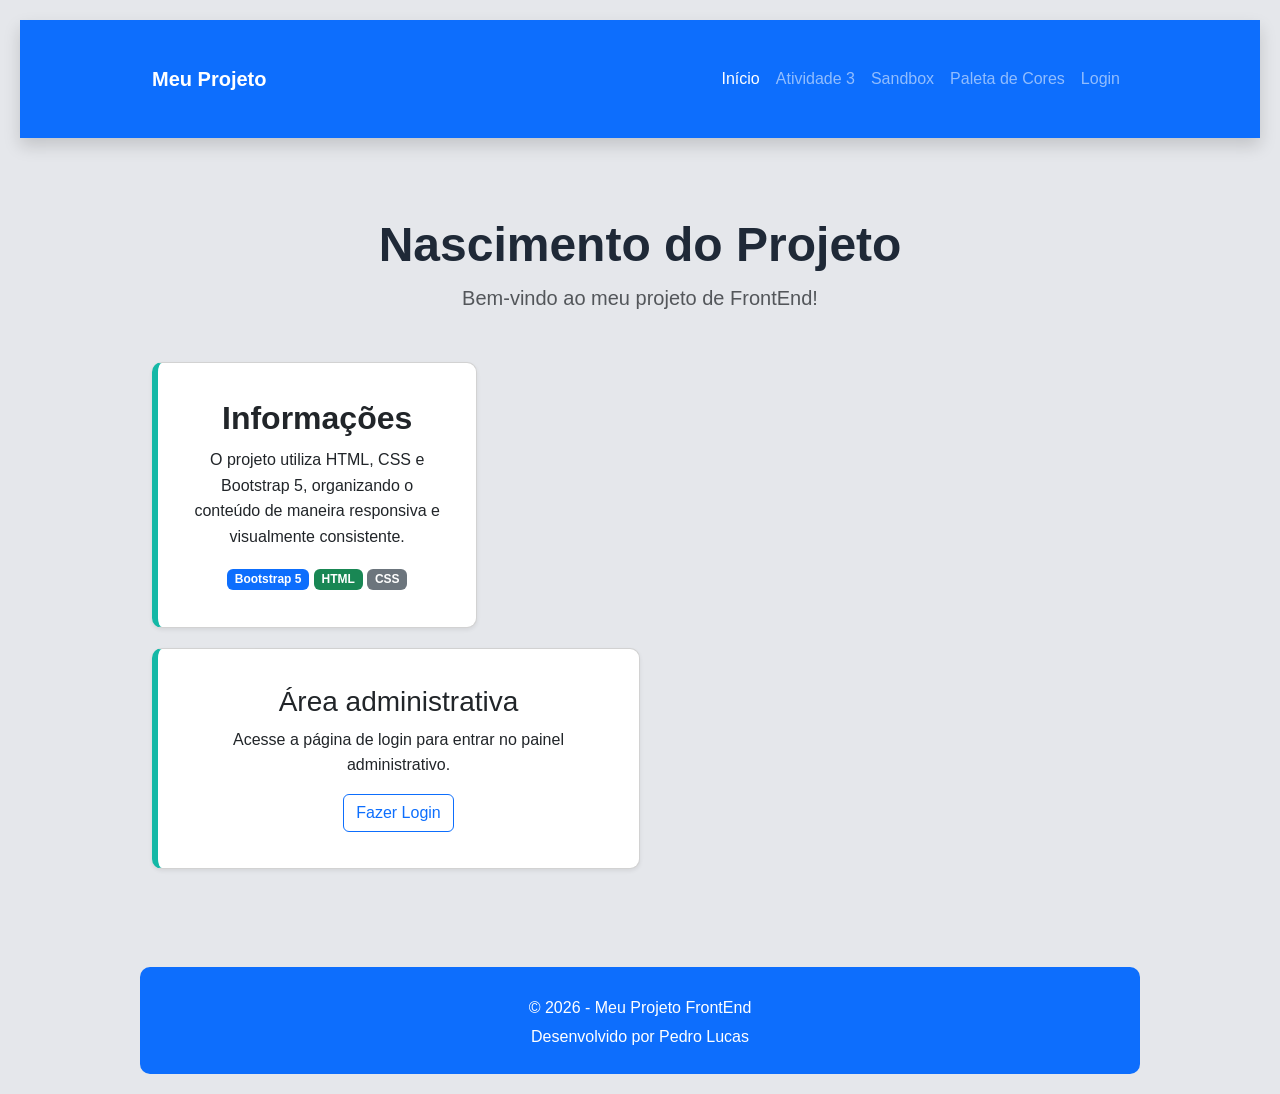
<file: index.html>
<!DOCTYPE html>
<html lang="pt-BR">

<head>
    <meta charset="UTF-8">
    <meta name="viewport" content="width=device-width, initial-scale=1.0">

    <title>Meu Projeto - FrontEnd</title>

    <!-- Favicon -->
    <link rel="shortcut icon" href="image/favicon.ico" type="image/x-icon">

    <!-- Bootstrap 5 -->
    <link
        href="https://cdn.jsdelivr.net/npm/bootstrap@5.3.3/dist/css/bootstrap.min.css"
        rel="stylesheet"
    >

    <!-- CSS do projeto -->
    <link rel="stylesheet" href="css/style.css">
</head>

<body>

    <!-- =====================================================
         NAVBAR - Bootstrap
    ====================================================== -->
    <nav class="navbar navbar-expand-lg navbar-dark bg-primary shadow">
        <div class="container">

            <a class="navbar-brand fw-bold" href="index.html">
                Meu Projeto
            </a>

            <!-- Botão para celular -->
            <button
                class="navbar-toggler"
                type="button"
                data-bs-toggle="collapse"
                data-bs-target="#menuPrincipal"
                aria-controls="menuPrincipal"
                aria-expanded="false"
                aria-label="Abrir menu"
            >
                <span class="navbar-toggler-icon"></span>
            </button>

            <!-- Menu -->
            <div class="collapse navbar-collapse" id="menuPrincipal">

                <ul class="navbar-nav ms-auto">

                    <li class="nav-item">
                        <a class="nav-link active" href="index.html">
                            Início
                        </a>
                    </li>

                    <li class="nav-item">
                        <a class="nav-link" href="atividade03.html">
                            Atividade 3
                        </a>
                    </li>

                    <li class="nav-item">
                        <a class="nav-link" href="sandbox.html">
                            Sandbox
                        </a>
                    </li>

                    <li class="nav-item">
                        <a class="nav-link" href="paleta-cores.html">
                            Paleta de Cores
                        </a>
                    </li>
                    <li class="nav-item">
                        <a class="nav-link" href="login.html">
                            Login
                        </a>
                    </li>
                </ul>

            </div>

        </div>
    </nav>


    <!-- =====================================================
         CONTEÚDO PRINCIPAL
    ====================================================== -->

    <main class="container py-5">

        <!-- Título -->
        <div class="text-center mb-5">

            <h1 class="display-5 fw-bold">
                Nascimento do Projeto
            </h1>

            <p class="lead text-muted">
                Bem-vindo ao meu projeto de FrontEnd!
            </p>

        </div>


            <!-- CARD 2 -->
            <div class="col-12 col-lg-4">

                <div class="card h-100 shadow-sm">

                    <div class="card-body">

                        <h2 class="card-title fw-bold">
                            Informações
                        </h2>

                        <p class="card-text">
                            O projeto utiliza HTML, CSS e Bootstrap 5,
                            organizando o conteúdo de maneira
                            responsiva e visualmente consistente.
                        </p>

                        <span class="badge text-bg-primary">
                            Bootstrap 5
                        </span>

                        <span class="badge text-bg-success">
                            HTML
                        </span>

                        <span class="badge text-bg-secondary">
                            CSS
                        </span>

                    </div>

                </div>

            </div>

            <div class="col-12 col-md-6">

                <div class="card shadow-sm">

                    <div class="card-body">

                        <h3 class="card-title">
                            Área administrativa
                        </h3>

                        <p class="card-text">
                            Acesse a página de login para entrar no
                            painel administrativo.
                        </p>

                        <a
                            href="login.html"
                            class="btn btn-outline-primary"
                        >
                            Fazer Login
                        </a>

                    </div>

                </div>

            </div>

        </div>

    </main>


    <footer class="bg-primary text-white text-center py-4">

        <p class="mb-1">
            &copy; 2026 - Meu Projeto FrontEnd
        </p>

        <p class="mb-0">
            Desenvolvido por Pedro Lucas
        </p>

    </footer>

    <script
        src="https://cdn.jsdelivr.net/npm/bootstrap@5.3.3/dist/js/bootstrap.bundle.min.js">
    </script>

</body>
</html>
</file>
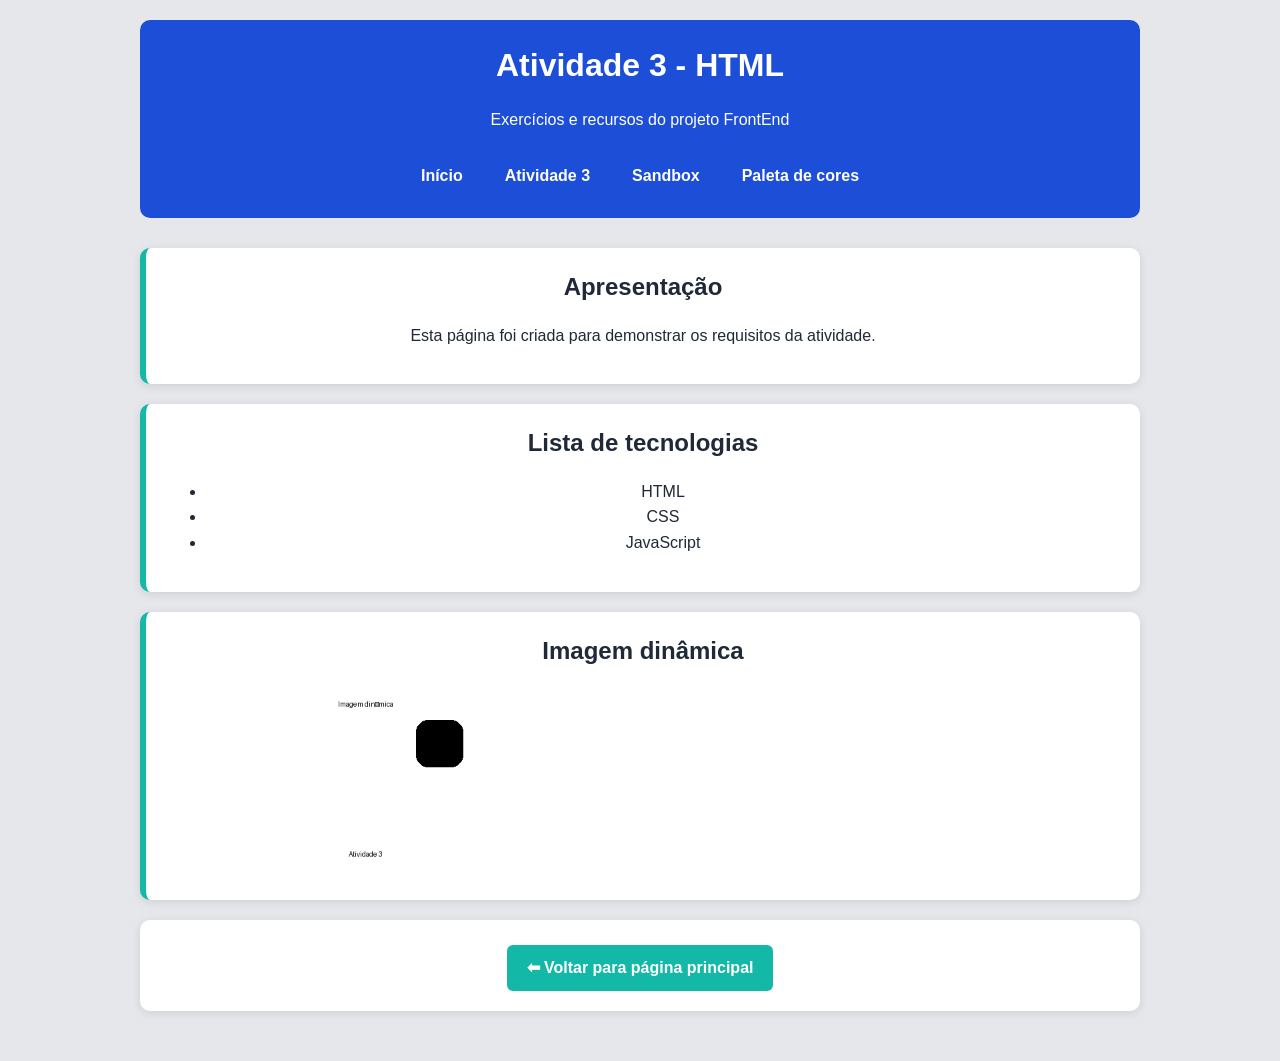
<file: atividade03.html>
<!DOCTYPE html>
<html lang="pt-BR">
<head>
    <meta charset="UTF-8">
    <meta name="viewport" content="width=device-width, initial-scale=1.0">
    <title>Atividade 3</title>
    <link rel="shortcut icon" href="image/favicon.ico" type="image/x-icon">
    <link rel="stylesheet" href="css/style.css">
</head>

<body>
    <header>
        <h1>Atividade 3 - HTML</h1>
        <p>Exercícios e recursos do projeto FrontEnd</p>

        <nav id="menu" aria-label="Menu principal">
            <ul>
                <li><a href="index.html">Início</a></li>
                <li><a href="atividade03.html">Atividade 3</a></li>
                <li><a href="sandbox.html">Sandbox</a></li>
                <li><a href="paleta-cores.html">Paleta de cores</a></li>
            </ul>
        </nav>
    </header>

    <main class="container">
        <section class="card">
            <h2>Apresentação</h2>
            <p>Esta página foi criada para demonstrar os requisitos da atividade.</p>
        </section>

        <section class="card">
            <h2>Lista de tecnologias</h2>
            <ul>
                <li>HTML</li>
                <li>CSS</li>
                <li>JavaScript</li>
            </ul>
        </section>

        <section class="card">
            <h2>Imagem dinâmica</h2>
            <img
                src="image/imagem-dinamica.gif"
                alt="Imagem dinâmica animada"
                width="400"
                loading="lazy"
            >
        </section>

        <section class="caixa">
            <a href="index.html" class="botao">⬅ Voltar para página principal</a>
        </section>
    </main>
</body>
</html>
</file>
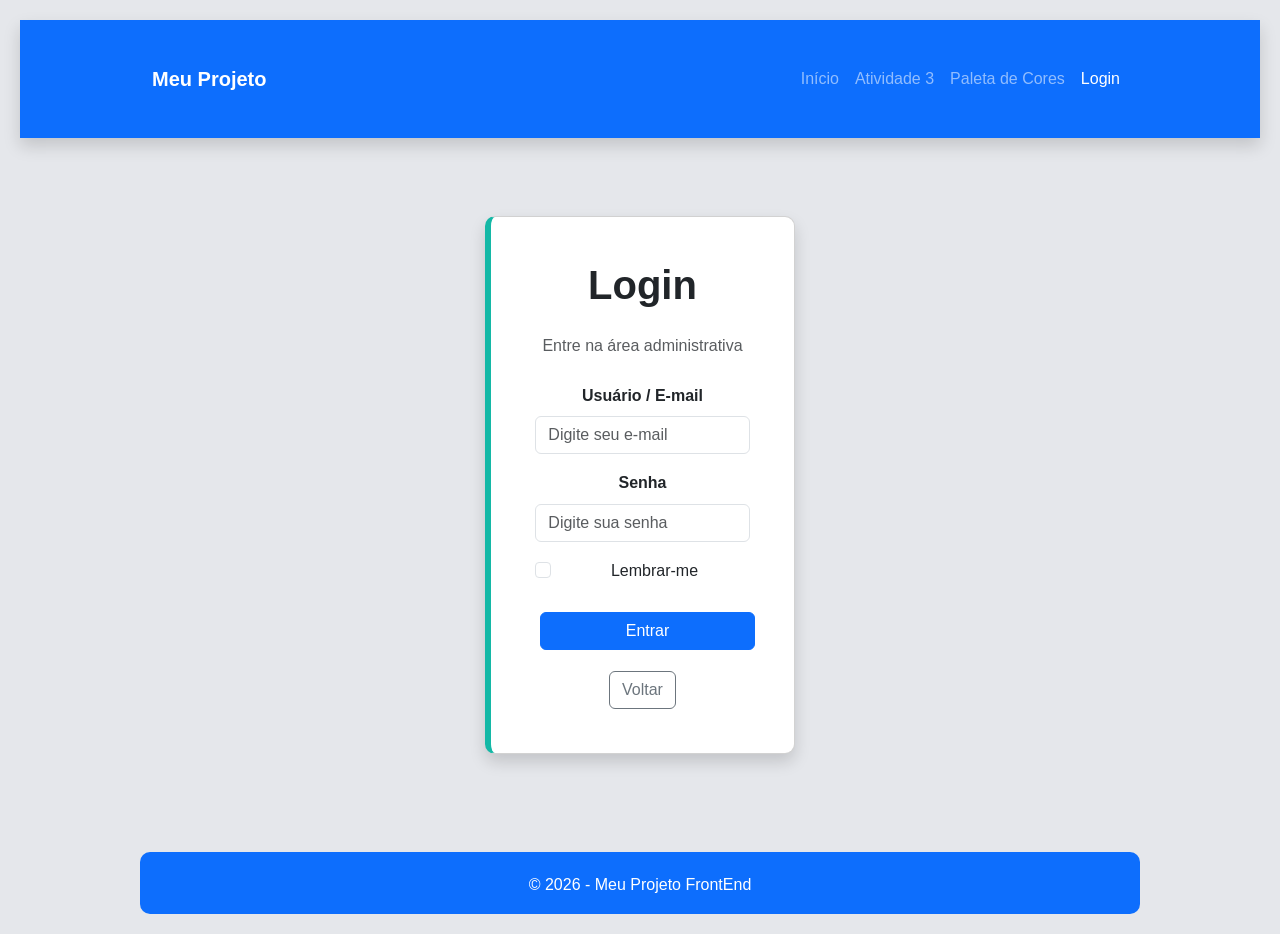
<file: login.html>
<!DOCTYPE html>
<html lang="pt-BR">

<head>

    <meta charset="UTF-8">

    <meta
        name="viewport"
        content="width=device-width, initial-scale=1.0"
    >

    <title>Login - Meu Projeto</title>

    <!-- Favicon -->
    <link
        rel="shortcut icon"
        href="image/favicon.ico"
        type="image/x-icon"
    >

    <!-- Bootstrap 5 -->
    <link
        href="https://cdn.jsdelivr.net/npm/bootstrap@5.3.3/dist/css/bootstrap.min.css"
        rel="stylesheet"
    >

    <!-- CSS -->
    <link rel="stylesheet" href="css/style.css">

</head>

<body>

    <!-- =====================================================
         NAVBAR
    ====================================================== -->

    <nav class="navbar navbar-expand-lg navbar-dark bg-primary shadow">

        <div class="container">

            <a
                class="navbar-brand fw-bold"
                href="index.html"
            >
                Meu Projeto
            </a>

            <button
                class="navbar-toggler"
                type="button"
                data-bs-toggle="collapse"
                data-bs-target="#menuPrincipal"
                aria-controls="menuPrincipal"
                aria-expanded="false"
                aria-label="Abrir menu"
            >

                <span class="navbar-toggler-icon"></span>

            </button>

            <div
                class="collapse navbar-collapse"
                id="menuPrincipal"
            >

                <ul class="navbar-nav ms-auto">

                    <li class="nav-item">
                        <a
                            class="nav-link"
                            href="index.html"
                        >
                            Início
                        </a>
                    </li>

                    <li class="nav-item">
                        <a
                            class="nav-link"
                            href="atividade03.html"
                        >
                            Atividade 3
                        </a>
                    </li>

                    <li class="nav-item">
                        <a
                            class="nav-link"
                            href="paleta-cores.html"
                        >
                            Paleta de Cores
                        </a>
                    </li>

                    <li class="nav-item">
                        <a
                            class="nav-link active"
                            href="login.html"
                        >
                            Login
                        </a>
                    </li>

                </ul>

            </div>

        </div>

    </nav>


    <!-- =====================================================
         FORMULÁRIO DE LOGIN
    ====================================================== -->

    <main class="container py-5">

        <div class="row justify-content-center">

            <!-- Coluna responsiva -->
            <div class="col-12 col-sm-10 col-md-7 col-lg-5 col-xl-4">

                <!-- CARD BOOTSTRAP -->

                <div class="card shadow">

                    <div class="card-body p-4">

                        <h1 class="text-center fw-bold mb-4">
                            Login
                        </h1>

                        <p class="text-center text-muted mb-4">
                            Entre na área administrativa
                        </p>


                        <!-- FORMULÁRIO -->

                        <form
                            action="painel.html"
                            method="post"
                        >

                            <!-- Usuário -->

                            <div class="mb-3">

                                <label
                                    for="username"
                                    class="form-label fw-bold"
                                >
                                    Usuário / E-mail
                                </label>

                                <input
                                    type="email"
                                    class="form-control"
                                    id="username"
                                    name="username"
                                    placeholder="Digite seu e-mail"
                                    required
                                >

                            </div>


                            <!-- Senha -->

                            <div class="mb-3">

                                <label
                                    for="password"
                                    class="form-label fw-bold"
                                >
                                    Senha
                                </label>

                                <input
                                    type="password"
                                    class="form-control"
                                    id="password"
                                    name="password"
                                    placeholder="Digite sua senha"
                                    required
                                >

                            </div>


                            <!-- Lembrar usuário -->

                            <div class="form-check mb-4">

                                <input
                                    class="form-check-input"
                                    type="checkbox"
                                    id="lembrar"
                                >

                                <label
                                    class="form-check-label"
                                    for="lembrar"
                                >
                                    Lembrar-me
                                </label>

                            </div>


                            <!-- Botão Bootstrap -->

                            <button
                                type="submit"
                                class="btn btn-primary w-100"
                            >
                                Entrar
                            </button>

                        </form>


                        <!-- Botão voltar -->

                        <div class="text-center mt-3">

                            <a
                                href="index.html"
                                class="btn btn-outline-secondary"
                            >
                                Voltar
                            </a>

                        </div>

                    </div>

                </div>

            </div>

        </div>

    </main>


    <!-- RODAPÉ -->

    <footer class="bg-primary text-white text-center py-3">

        <p class="mb-0">
            &copy; 2026 - Meu Projeto FrontEnd
        </p>

    </footer>


    <!-- Bootstrap JavaScript -->

    <script
        src="https://cdn.jsdelivr.net/npm/bootstrap@5.3.3/dist/js/bootstrap.bundle.min.js">
    </script>

</body>
</html>
</file>
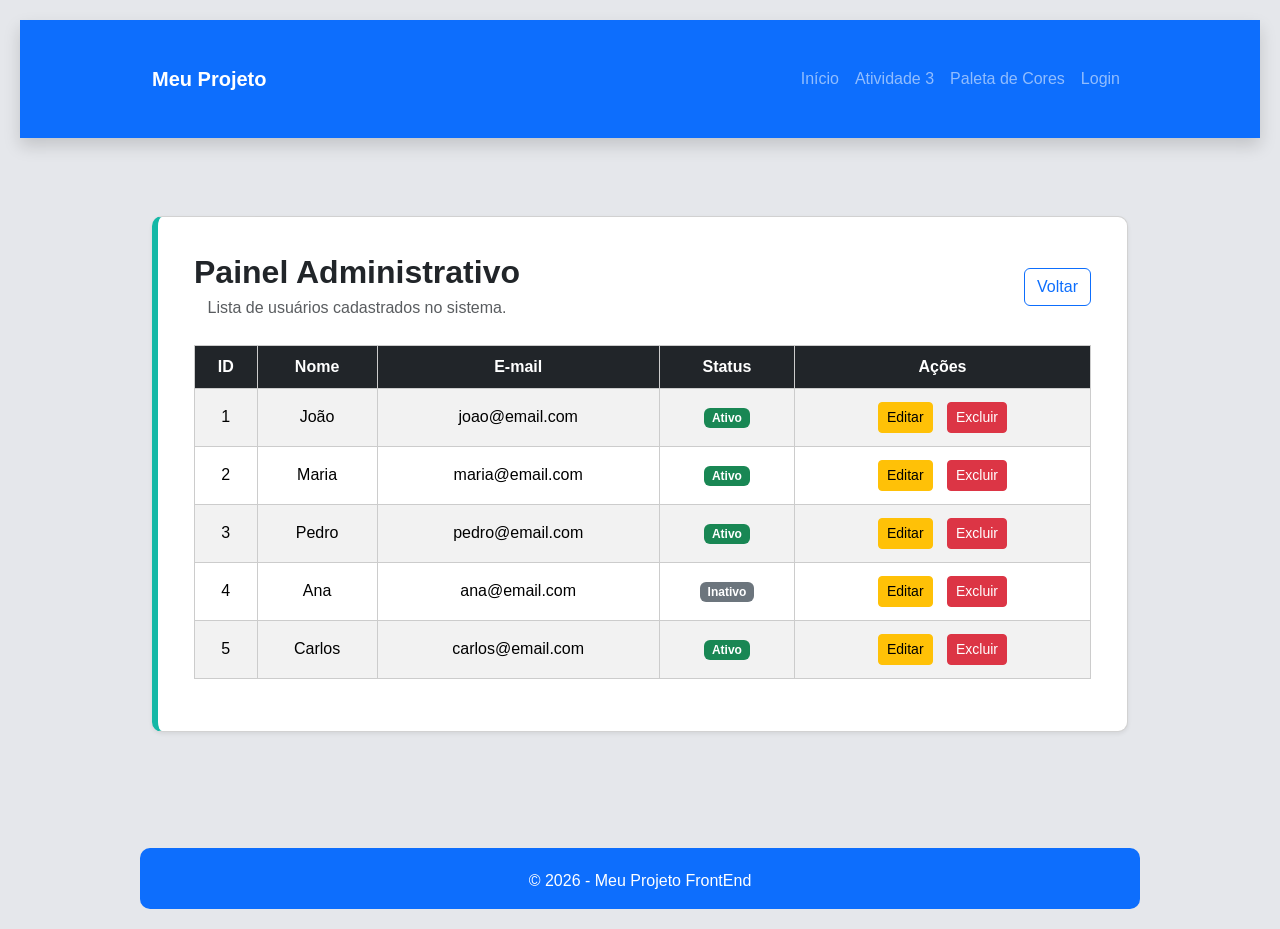
<file: painel.html>
<!DOCTYPE html>
<html lang="pt-BR">

<head>

    <meta charset="UTF-8">

    <meta
        name="viewport"
        content="width=device-width, initial-scale=1.0"
    >

    <title>Painel Administrativo</title>

    <!-- Favicon -->
    <link
        rel="shortcut icon"
        href="image/favicon.ico"
        type="image/x-icon"
    >

    <!-- Bootstrap 5 -->
    <link
        href="https://cdn.jsdelivr.net/npm/bootstrap@5.3.3/dist/css/bootstrap.min.css"
        rel="stylesheet"
    >

    <!-- CSS -->
    <link rel="stylesheet" href="css/style.css">

</head>

<body>


    <!-- =====================================================
         NAVBAR
    ====================================================== -->

    <nav class="navbar navbar-expand-lg navbar-dark bg-primary shadow">

        <div class="container">

            <a
                class="navbar-brand fw-bold"
                href="index.html"
            >
                Meu Projeto
            </a>

            <button
                class="navbar-toggler"
                type="button"
                data-bs-toggle="collapse"
                data-bs-target="#menuPrincipal"
                aria-controls="menuPrincipal"
                aria-expanded="false"
                aria-label="Abrir menu"
            >

                <span class="navbar-toggler-icon"></span>

            </button>


            <div
                class="collapse navbar-collapse"
                id="menuPrincipal"
            >

                <ul class="navbar-nav ms-auto">

                    <li class="nav-item">

                        <a
                            class="nav-link"
                            href="index.html"
                        >
                            Início
                        </a>

                    </li>

                    <li class="nav-item">

                        <a
                            class="nav-link"
                            href="atividade03.html"
                        >
                            Atividade 3
                        </a>

                    </li>

                    <li class="nav-item">

                        <a
                            class="nav-link"
                            href="paleta-cores.html"
                        >
                            Paleta de Cores
                        </a>

                    </li>

                    <li class="nav-item">

                        <a
                            class="nav-link"
                            href="login.html"
                        >
                            Login
                        </a>

                    </li>

                </ul>

            </div>

        </div>

    </nav>


    <!-- =====================================================
         PAINEL
    ====================================================== -->

    <main class="container py-5">

        <div class="card shadow-sm">

            <div class="card-body">

                <div
                    class="d-flex flex-column flex-md-row justify-content-between align-items-md-center gap-3 mb-4"
                >

                    <div>

                        <h1 class="h2 fw-bold mb-1">
                            Painel Administrativo
                        </h1>

                        <p class="text-muted mb-0">
                            Lista de usuários cadastrados no sistema.
                        </p>

                    </div>

                    <a
                        href="index.html"
                        class="btn btn-outline-primary"
                    >
                        Voltar
                    </a>

                </div>


                <!-- =================================================
                     TABELA BOOTSTRAP
                ================================================== -->

                <div class="table-responsive">

                    <table
                        class="table table-striped table-hover align-middle"
                    >

                        <!-- Cabeçalho -->

                        <thead class="table-dark">

                            <tr>

                                <th scope="col">
                                    ID
                                </th>

                                <th scope="col">
                                    Nome
                                </th>

                                <th scope="col">
                                    E-mail
                                </th>

                                <th scope="col">
                                    Status
                                </th>

                                <th scope="col">
                                    Ações
                                </th>

                            </tr>

                        </thead>


                        <!-- Corpo -->

                        <tbody>

                            <!-- Usuário 1 -->

                            <tr>

                                <td>1</td>

                                <td>João</td>

                                <td>
                                    joao@email.com
                                </td>

                                <td>
                                    <span class="badge text-bg-success">
                                        Ativo
                                    </span>
                                </td>

                                <td>

                                    <button
                                        class="btn btn-warning btn-sm"
                                    >
                                        Editar
                                    </button>

                                    <button
                                        class="btn btn-danger btn-sm"
                                    >
                                        Excluir
                                    </button>

                                </td>

                            </tr>


                            <!-- Usuário 2 -->

                            <tr>

                                <td>2</td>

                                <td>Maria</td>

                                <td>
                                    maria@email.com
                                </td>

                                <td>
                                    <span class="badge text-bg-success">
                                        Ativo
                                    </span>
                                </td>

                                <td>

                                    <button
                                        class="btn btn-warning btn-sm"
                                    >
                                        Editar
                                    </button>

                                    <button
                                        class="btn btn-danger btn-sm"
                                    >
                                        Excluir
                                    </button>

                                </td>

                            </tr>


                            <!-- Usuário 3 -->

                            <tr>

                                <td>3</td>

                                <td>Pedro</td>

                                <td>
                                    pedro@email.com
                                </td>

                                <td>
                                    <span class="badge text-bg-success">
                                        Ativo
                                    </span>
                                </td>

                                <td>

                                    <button
                                        class="btn btn-warning btn-sm"
                                    >
                                        Editar
                                    </button>

                                    <button
                                        class="btn btn-danger btn-sm"
                                    >
                                        Excluir
                                    </button>

                                </td>

                            </tr>


                            <!-- Usuário 4 -->

                            <tr>

                                <td>4</td>

                                <td>Ana</td>

                                <td>
                                    ana@email.com
                                </td>

                                <td>
                                    <span class="badge text-bg-secondary">
                                        Inativo
                                    </span>
                                </td>

                                <td>

                                    <button
                                        class="btn btn-warning btn-sm"
                                    >
                                        Editar
                                    </button>

                                    <button
                                        class="btn btn-danger btn-sm"
                                    >
                                        Excluir
                                    </button>

                                </td>

                            </tr>


                            <!-- Usuário 5 -->

                            <tr>

                                <td>5</td>

                                <td>Carlos</td>

                                <td>
                                    carlos@email.com
                                </td>

                                <td>
                                    <span class="badge text-bg-success">
                                        Ativo
                                    </span>
                                </td>

                                <td>

                                    <button
                                        class="btn btn-warning btn-sm"
                                    >
                                        Editar
                                    </button>

                                    <button
                                        class="btn btn-danger btn-sm"
                                    >
                                        Excluir
                                    </button>

                                </td>

                            </tr>

                        </tbody>

                    </table>

                </div>

            </div>

        </div>

    </main>


    <!-- =====================================================
         RODAPÉ
    ====================================================== -->

    <footer class="bg-primary text-white text-center py-3 mt-5">

        <p class="mb-0">
            &copy; 2026 - Meu Projeto FrontEnd
        </p>

    </footer>


    <!-- Bootstrap JavaScript -->

    <script
        src="https://cdn.jsdelivr.net/npm/bootstrap@5.3.3/dist/js/bootstrap.bundle.min.js">
    </script>

</body>
</html>
</file>
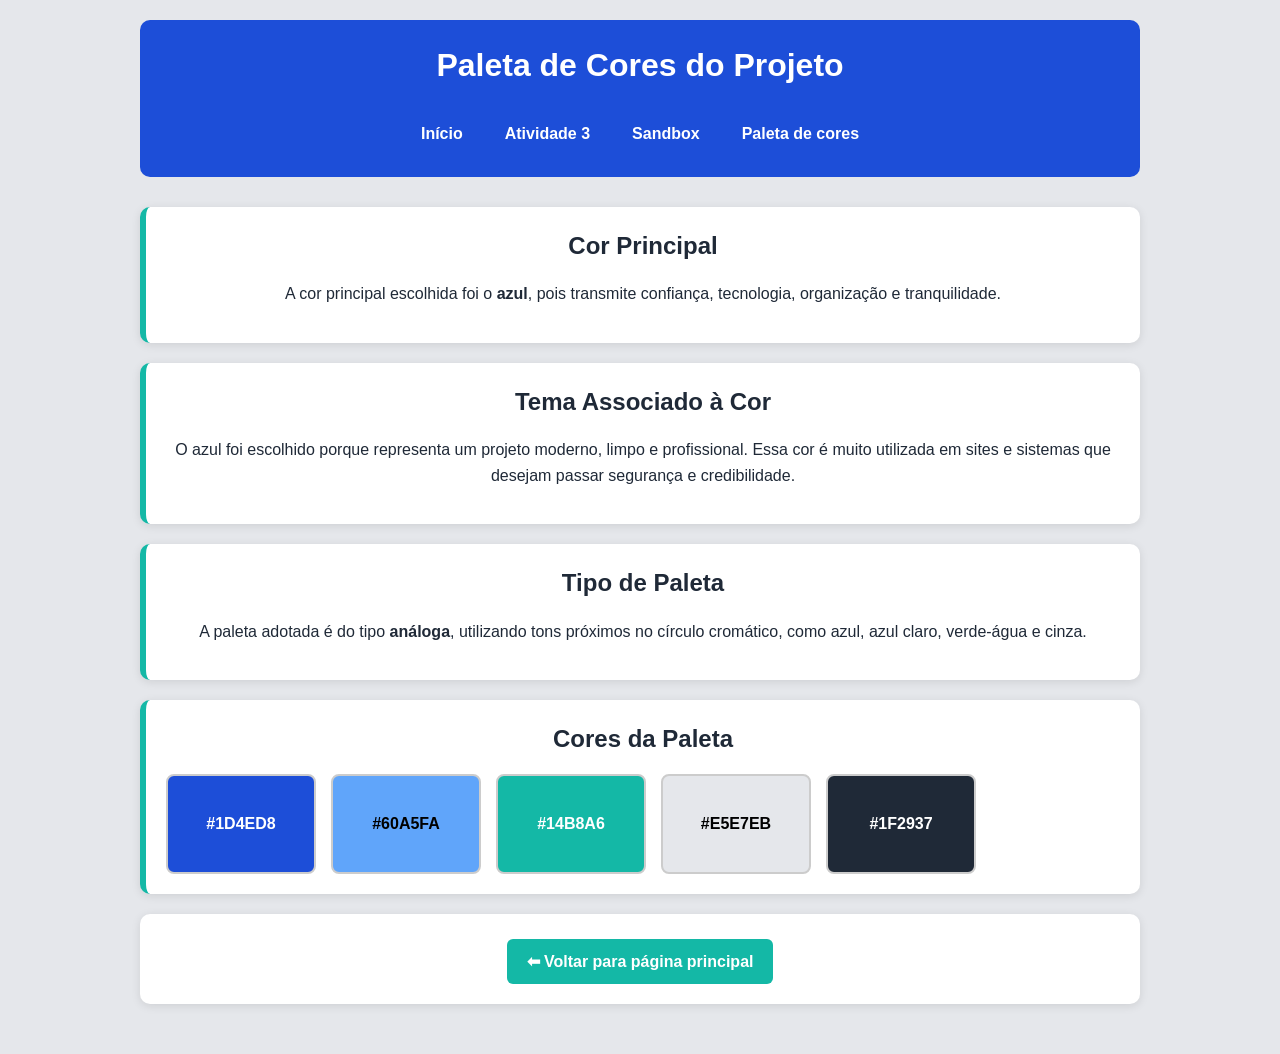
<file: paleta-cores.html>
<!DOCTYPE html>
<html lang="pt-BR">
<head>
  <meta charset="UTF-8">
  <meta name="viewport" content="width=device-width, initial-scale=1.0">
  <title>Paleta de Cores do Projeto</title>
  <link rel="shortcut icon" href="image/favicon.ico" type="image/x-icon">
  <link rel="stylesheet" href="css/style.css">
</head>

<body>
  <header>
    <h1>Paleta de Cores do Projeto</h1>

    <nav id="menu" aria-label="Menu principal">
      <ul>
        <li><a href="index.html">Início</a></li>
        <li><a href="atividade03.html">Atividade 3</a></li>
        <li><a href="sandbox.html">Sandbox</a></li>
        <li><a href="paleta-cores.html">Paleta de cores</a></li>
      </ul>
    </nav>
  </header>

  <main class="container">
    <section class="card">
      <h2>Cor Principal</h2>
      <p>
        A cor principal escolhida foi o <strong>azul</strong>, pois transmite
        confiança, tecnologia, organização e tranquilidade.
      </p>
    </section>

    <section class="card">
      <h2>Tema Associado à Cor</h2>
      <p>
        O azul foi escolhido porque representa um projeto moderno, limpo e profissional.
        Essa cor é muito utilizada em sites e sistemas que desejam passar segurança e credibilidade.
      </p>
    </section>

    <section class="card">
      <h2>Tipo de Paleta</h2>
      <p>
        A paleta adotada é do tipo <strong>análoga</strong>, utilizando tons próximos
        no círculo cromático, como azul, azul claro, verde-água e cinza.
      </p>
    </section>

    <section class="card">
      <h2>Cores da Paleta</h2>
      <div class="paleta">
        <div class="cor azul">#1D4ED8</div>
        <div class="cor azul-claro">#60A5FA</div>
        <div class="cor verde-agua">#14B8A6</div>
        <div class="cor cinza">#E5E7EB</div>
        <div class="cor escuro">#1F2937</div>
      </div>
    </section>

    <section class="caixa">
      <a href="index.html" class="botao">⬅ Voltar para página principal</a>
    </section>
  </main>
</body>
</html>
</file>
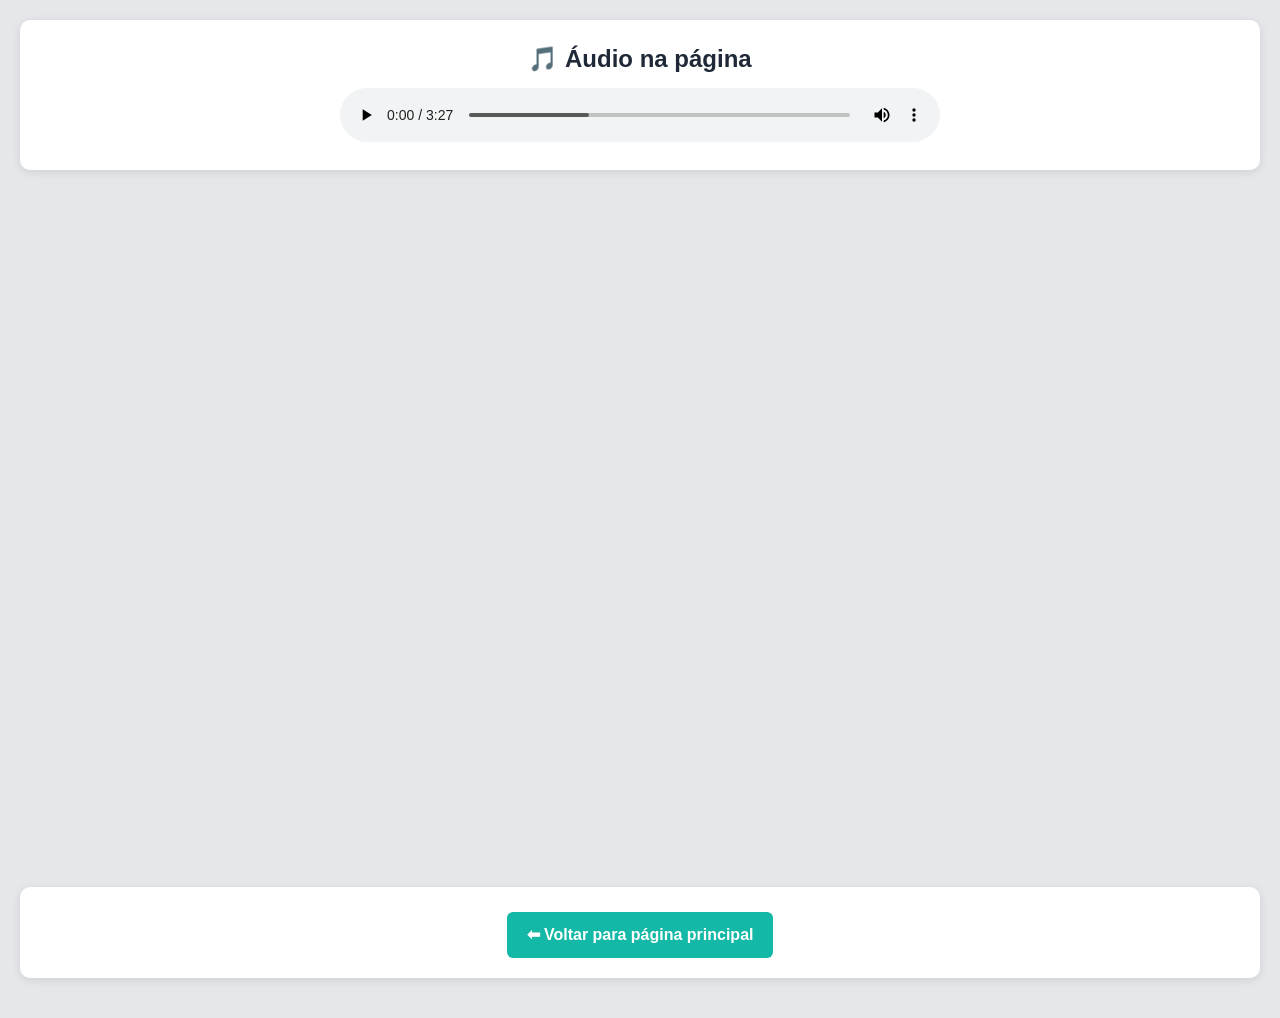
<file: sandbox.html>
<!DOCTYPE html>
<html lang="pt-BR">
<head>
  <meta charset="UTF-8">
  <meta name="viewport" content="width=device-width, initial-scale=1.0">
  <title>Sandbox</title>
  <link rel ="shortcut icon" href="image/favicon.ico" type ="image/x-icon">
  <link rel="stylesheet" href="css/style.css">
</head>
<body>

  <main>
    <section class="caixa">
      <h2>🎵 Áudio na página</h2>

      <audio controls autoplay loop>
        <source src="audio/audio.mp3" type="audio/mpeg">
        Seu navegador não suporta áudio.
      </audio>
    </section>

    <div class="video-responsivo">
      <iframe
          src="https://www.youtube.com/embed/5SAkVFmsZZc"
          title="Vídeo do YouTube"
          allowfullscreen>
      </iframe>
  </div>

    <section class="caixa">
      <a href="index.html" class="botao">⬅ Voltar para página principal</a>
    </section>
  </main>

</body>
</html>
</file>
<file: css/style.css>
:root {
    --cor-principal: #1D4ED8;
    --cor-secundaria: #60A5FA;
    --cor-destaque: #14B8A6;
    --cor-fundo: #E5E7EB;
    --cor-texto: #1F2937;
    --branco: #ffffff;
  }
  
  * {
    box-sizing: border-box;
  }
  
  html {
    scroll-behavior: smooth;
  }
  
  body {
    margin: 0;
    padding: 20px;
    font-family: Arial, sans-serif;
    background-color: var(--cor-fundo);
    color: var(--cor-texto);
    line-height: 1.6;
  }
  
  header {
    max-width: 1000px;
    margin: 0 auto 20px;
    background-color: var(--cor-principal);
    color: var(--branco);
    padding: 20px;
    text-align: center;
    border-radius: 10px;
  }
  
  header h1 {
    margin: 0 0 10px;
  }
  
  #menu {
    margin-top: 20px;
  }
  
  #menu ul {
    list-style: none;
    display: flex;
    justify-content: center;
    align-items: center;
    flex-wrap: wrap;
    gap: 10px;
    margin: 0;
    padding: 0;
  }
  
  #menu li {
    margin: 0;
  }
  
  #menu a {
    display: block;
    padding: 10px 16px;
    color: var(--branco);
    text-decoration: none;
    font-weight: bold;
    border-radius: 6px;
    transition: background-color 0.3s ease, transform 0.2s ease;
  }
  
  #menu a:hover,
  #menu a:focus {
    background-color: var(--cor-destaque);
    outline: none;
    transform: translateY(-1px);
  }
  
  #menu a:active {
    transform: translateY(0);
  }
    
  .container {
    width: 90%;
    max-width: 1000px;
    margin: 30px auto;
  }
  
  .caixa,
  .card {
    background-color: var(--branco);
    padding: 20px;
    margin-bottom: 20px;
    border-radius: 10px;
    box-shadow: 0 2px 10px rgba(0, 0, 0, 0.1);
  }
  
  .card {
    border-left: 6px solid var(--cor-destaque);
  }
  
  .card h2,
  .caixa h2 {
    margin-top: 0;
    margin-bottom: 10px;
  }
  
  .caixa p {
    margin-bottom: 15px;
  }
  
  img {
    max-width: 100%;
    height: auto;
    display: block;
  }
  
  .botao {
    display: inline-block;
    margin-top: 5px;
    background-color: var(--cor-destaque);
    color: var(--branco);
    padding: 10px 20px;
    text-decoration: none;
    border-radius: 6px;
    font-weight: bold;
    transition: background-color 0.3s ease;
  }
  
  .botao:hover,
  .botao:focus {
    background-color: var(--cor-principal);
    outline: none;
  }
  
  audio {
    width: 100%;
    max-width: 600px;
  }
  
  .video-responsivo {
    position: relative;
    width: 100%;
    max-width: 800px;
    padding-top: 56.25%;
    overflow: hidden;
    border-radius: 8px;
  }
  
  .video-responsivo iframe {
    position: absolute;
    inset: 0;
    width: 100%;
    height: 100%;
    border: 0;
  }
  
  /* Paleta de cores */
  .paleta {
    display: flex;
    flex-wrap: wrap;
    gap: 15px;
    margin-top: 15px;
  }
  
  .cor {
    width: 150px;
    min-height: 100px;
    border-radius: 8px;
    display: flex;
    align-items: center;
    justify-content: center;
    padding: 10px;
    font-weight: bold;
    border: 2px solid #ccc;
  }
  
  .azul {
    background-color: #1D4ED8;
    color: white;
  }
  
  .azul-claro {
    background-color: #60A5FA;
    color: black;
  }
  
  .verde-agua {
    background-color: #14B8A6;
    color: white;
  }
  
  .cinza {
    background-color: #E5E7EB;
    color: black;
  }
  
  .escuro {
    background-color: #1F2937;
    color: white;
  }
  
  footer {
    max-width: 1000px;
    margin: 30px auto 0;
    padding: 20px;
    background-color: var(--cor-principal);
    color: var(--branco);
    text-align: center;
    border-radius: 10px;
  }
  
  footer p {
    margin: 4px 0;
  }
  
  /* Tablet */
  @media (min-width: 601px) and (max-width: 1024px) {
    body {
      padding: 12px;
    }
  
    header {
      padding: 18px 14px;
    }
  
    .container {
      width: 100%;
      margin: 20px auto;
    }
  
    #menu ul {
      flex-direction: column;
      align-items: stretch;
    }
  
    #menu a {
      text-align: center;
      width: 100%;
    }
  
    .paleta {
      display: grid;
      grid-template-columns: repeat(2, minmax(0, 1fr));
    }
  
    .cor {
      width: 100%;
    }
  }
  
  /* Celular */
  @media (max-width: 600px) {
    body {
      padding: 8px;
      font-size: 15px;
    }
  
    header {
      padding: 16px 10px;
      border-radius: 8px;
    }
  
    header h1 {
      font-size: 1.6rem;
    }
  
    .caixa,
    .card {
      padding: 15px;
      border-radius: 8px;
    }
  
    .paleta {
      grid-template-columns: 1fr;
    }
  
    .botao {
      width: 100%;
      text-align: center;
    }
  }
  @media (min-width: 1025px) {
    main {
      flex-direction: row;
    }
  
    section {
      flex: 2;
    }
  
    aside {
      flex: 1;
    }
  }
  .login-container {
    max-width: 400px;
    margin: auto;
    background: white;
    padding: 20px;
    border-radius: 10px;
  }
  
  .login-container input {
    width: 100%;
    padding: 10px;
    margin: 10px 0;
  }
  
  .login-container button {
    width: 100%;
    padding: 10px;
    background: #2563eb;
    color: white;
    border: none;
    border-radius: 8px;
  }
  
  body {
    font-family: Arial;
    text-align: center;
  }
  
  button {
    padding: 10px;
    margin: 5px;
    cursor: pointer;
    border: none;
    border-radius: 5px;
  }
  
  .editar {
    background-color: orange;
    color: white;
  }
  
  .excluir {
    background-color: red;
    color: white;
  }
  
  table {
    margin: auto;
    border-collapse: collapse;
  }
  
  th {
    background-color: #333;
    color: white;
  }
  
  th, td {
    padding: 10px;
    border: 1px solid #ccc;
  }
</file>
